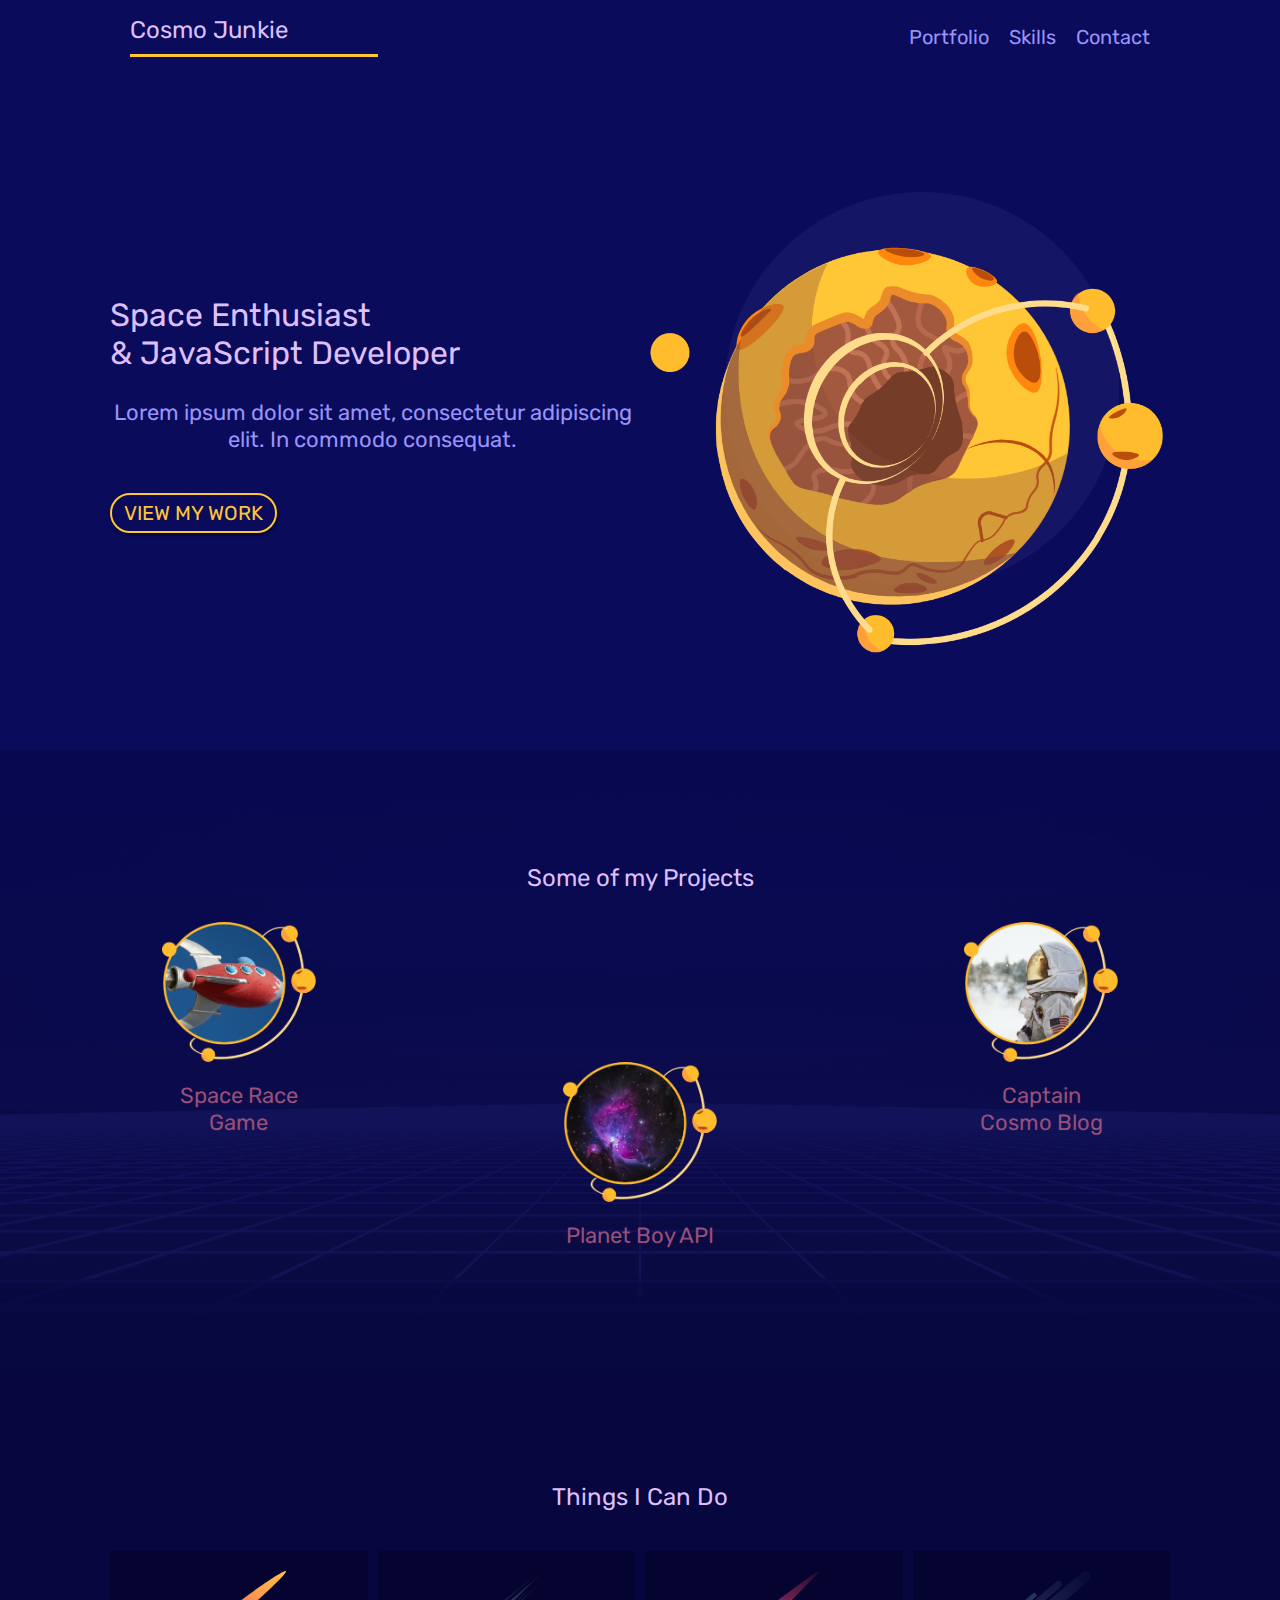
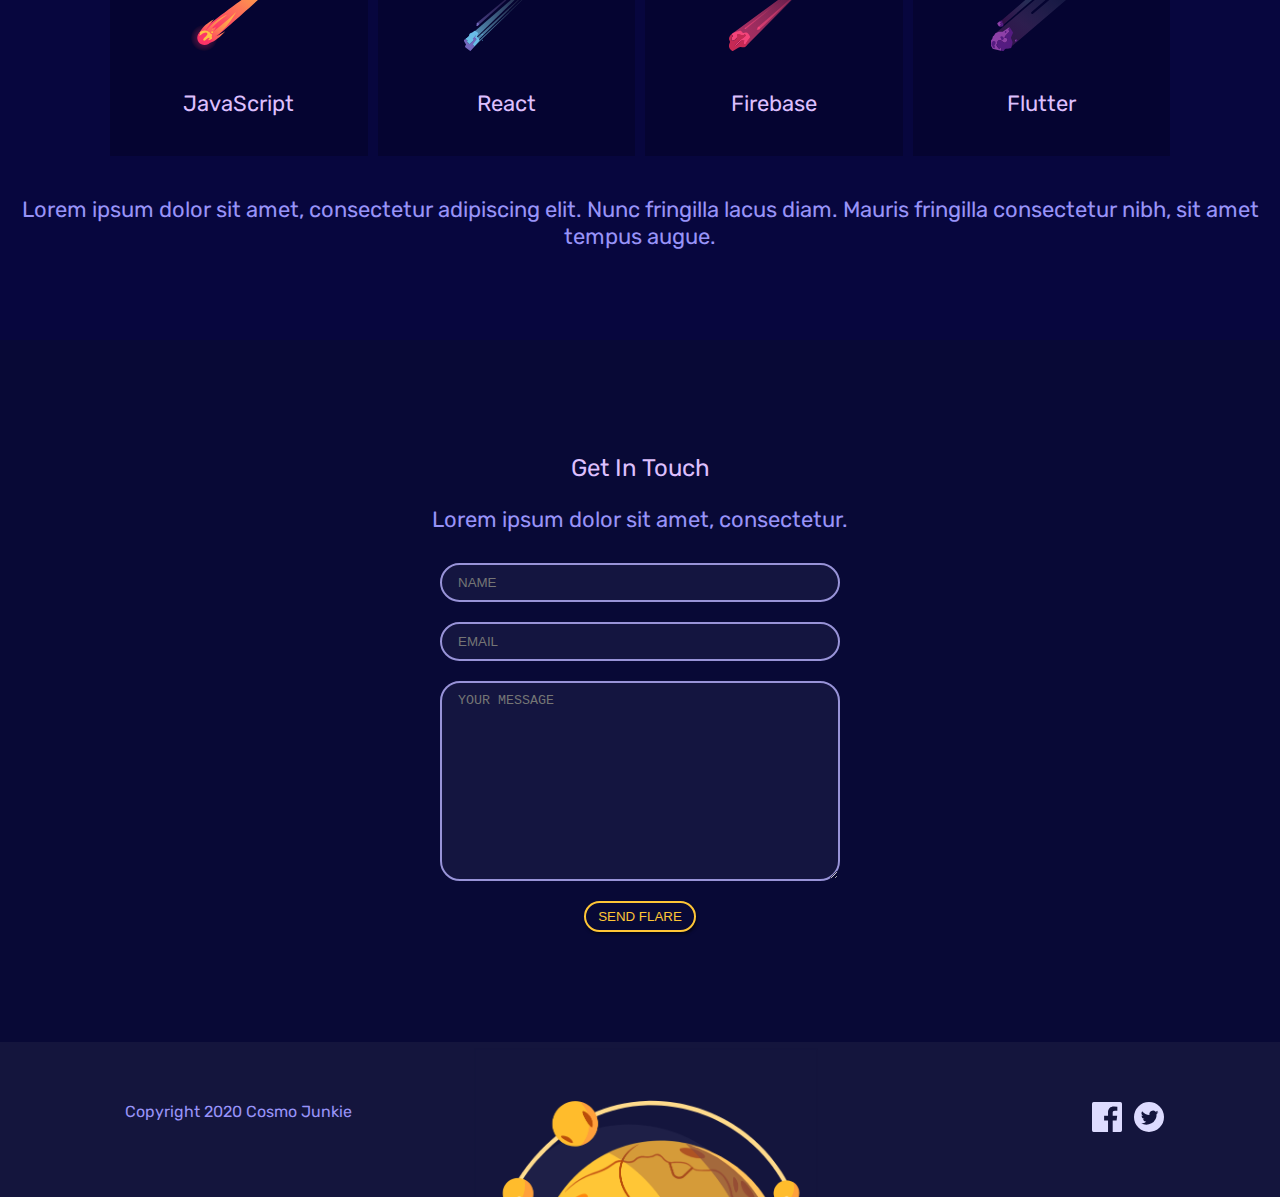
<file: index.html>
<html lang="en">
<head>
  <meta charset="UTF-8">
  <meta name="viewport" content="width=device-width, initial-scale=1.0">
  <meta http-equiv="X-UA-Compatible" content="ie=edge">
  <link rel="stylesheet" href="/style.css">
  <title>Cosmo Junkie</title>
</head>
<body>
  <nav class="site-nav grid">
    <h1>Cosmo Junkie</h1>
    <ul>
      <li><a href="#portfolio">Portfolio</a></li>
      <li><a href="#skills">Skills</a></li>
      <li><a href="#contact">Contact</a></li>
    </ul>
  </nav>
  <section id="welcome" class="grid">
    <div class="welcome-text">
      <h2>Space Enthusiast<br />& JavaScript Developer</h2>
      <p class="leading">Lorem ipsum dolor sit amet, consectetur adipiscing elit. In commodo consequat.</p>
      <a href="#portfolio" class="button">View my work</a>
    </div>
    <div class="welcome-img">
      <img src="assets/banner_image.png" alt="pic of planet">
    </div>
  </section>
  <section id="portfolio">
    <h3>Some of my Projects</h3>
    <div class="projects grid">
      <a href="#">
        <img src="assets/project_1.png" alt="space race image">
        <h4>Space Race Game</h4>
      </a>
      <a href="#">
        <img src="assets/project_2.png" alt="planet boy image">
        <h4>Planet Boy API</h4>
      </a>
      <a href="#">
        <img src="assets/project_3.png" alt="captain cosmo image">
        <h4>Captain Cosmo Blog</h4>
      </a>
      
    </div>
  </section>
  <section id="skills">
    <h3>Things I Can Do</h3>
    <ul class="grid">
      <li>
        <img src="assets/comet_1.svg" alt="comet">
        <h4>JavaScript</h4>
      </li>
      <li>
        <img src="assets/comet_2.svg" alt="comet">
        <h4>React</h4>
      </li>
      <li>
        <img src="assets/comet_3.svg" alt="comet">
        <h4>Firebase</h4>
      </li>
      <li>
        <img src="assets/comet_4.svg" alt="comet">
        <h4>Flutter</h4>
      </li>
    </ul>
    <p class="leading">Lorem ipsum dolor sit amet, consectetur adipiscing elit. Nunc fringilla lacus diam. Mauris fringilla consectetur nibh, sit amet tempus augue.</p>
  </section>
  <section id="contact">
    <h3>Get In Touch</h3>
    <p class="leading">Lorem ipsum dolor sit amet, consectetur.</p>
    <form>
      <input type="text" placeholder='NAME'>
      <input type="email" placeholder='EMAIL'>
      <textarea placeholder='YOUR MESSAGE'></textarea>
      <button class="button">Send Flare</button>
    </form>
  </section>
  <footer>
    <div class="grid">
      <p class="copyright">Copyright 2020 Cosmo Junkie</p>
      <ul class="social">
        <li><a href="#"><img src="assets/icon_fb.svg" alt="facebook"></a></li>
        <li><a href="#"><img src="assets/icon_tw.svg" alt="twitter"></a></li>
      </ul>
    </div>
  </footer>
</body>
</html>
</file>
<file: style.css>
:root{
  --primary: #FFC636;
  --secondary: #0A0B5B;
}

/* RESET */
body,p,a,ul,li{
    margin: 0;
    padding: 0;
    text-decoration: none;
}

li{
    list-style-type: none;
}

/* BASE STYLES */
body{
    background: var(--secondary);
    overflow-x: hidden;
    font-family: 'Rubik Regular';
}
.button{
    background: none;
    border: 2px solid var(--primary);
    color: var(--primary);
    padding: 6px 12px;
    border-radius: 20px;
    text-transform: uppercase;
    box-shadow: 1px 2px 3px rgba(0,0,0, 0.6);
    display: inline-block;
}
.button:hover{
    color: #222;
    background: var(--primary);
}

input,textarea{
    background: rgba(255, 255, 255 , 0.05);
    padding: 10px 16px;
    border-radius: 20px;
    border: 2px solid #9893d8;
    color: #f2f2f2;
}
/* FONTS */
@font-face{
    font-family: 'Rubik Regular';
    src: url(/fonts/Rubik-VariableFont_wght.ttf);
}
h1,h2,h3,h4 {
    color: #ddbffd;
    font-weight: normal;

}
p,a,li{
    color: #9893f8;   
}
h1,h3{
font-size: 1.2em;
}
h2{
    font-size: 1.6em;
}
h4{
    font-size: 1.1em;
}
.leading{
    font-size: 1.1em;
}

/*MOBILE STYLES */

.grid{
  display: grid;
  grid-template-columns: repeat(8, 1fr);
  gap: 10px;
}

.site-nav{
  margin: 0 20px;
}
.site-nav ul{
  display: none;
}
.site-nav h1{
  grid-column: 1/4;
  grid-row: 1;
  padding-bottom: 10px;
  border-bottom: 3px solid var(--primary);
}
#welcome{
  padding: 0 20px 20px 20px;
}

.welcome-text{
  grid-column: 1/6;
}

.welcome-img{
  grid-column: 6/9;
}

.welcome-img img{
  width: 200%;
}

.welcome-text a{
  margin: 20px 0;
}

#portfolio{
  background: url(/assets/square_bg.png);
  background-size: cover;
  background-repeat: no-repeat;
  background-position: bottom;
  padding: 30px 20px;
}

#portfolio h3{
  margin-bottom: 0;
  text-align: center;
}
.projects {
  margin: 20px 0;
}

.projects a {
  grid-column: 1/9;
  margin: 20px 0;
  display: flex;
}

.projects a *{
margin: 0 20px;
max-width: 40%;
align-self: center;
}

.projects h4{
  color: #994f79;
}

#skills {
  padding: 30px 20px;
  background: #07063e;
}

#skills h3{
  text-align: center;
}

#skills ul{
  margin: 40px 0;
}

#skills li{
  padding: 10px;
  background: rgba(0, 0, 0, 0.2);
  grid-column: span 4;
  text-align: center;
}

#skills img{
  height: 80px;
  margin: 10px auto;
}

#skills p {
  text-align: center;
  margin: 0 20px;
}

#contact{
  padding: 30px 20px;
  background: #080936;
}

#contact h3, p{
  text-align: center;
}

#contact form{
  width: 80%;
  max-width: 400px;
  margin: 20px auto;
  text-align: center;
}

#contact input, textarea {
  width: 100%;
  margin: 10px 0;
}

#contact textarea{
  max-width: 100%;
  height: 200px;
}

#contact .button{
  margin-top: 10px;
}

footer{
  padding: 30px 20px;
  background-color: #14153d;
  background-image: url(/assets/footer_image.png);
  background-size: 40%;
  background-repeat: no-repeat;
  background-position: top center;
}

footer .copyright {
  grid-column: 1/3;
  font-size: 0.8em;
}

footer .social {
  grid-column: 7/9;
  display: flex;
  justify-content: flex-end;
}

footer li{
  margin: 0 6px;
}

footer img{
  width: 20px;
}

/* SMALL TABLET STYLES */
@media screen and (min-width: 620px){

  .welcome-text {
    grid-column: 1/5;
  }

  .welcome-img {
    grid-column: 5/9;
  }

  .welcome-img img{
    width: 100%;
  }

  .projects{
    margin-top: 40px;
  }

  .projects a {
    grid-column: span 4;
    display: block;
    margin-top: 20px 0;
  }

  .projects a:last-child{
    grid-column: 3/7;
  }

  .projects a * {
    max-width: 60%;
    margin: 10px 20%;
  }

  .projects h4{
    text-align: center;
  }

  #skills{
    padding: 30px 100px;
  }

  footer{
    background-size: 20%;
  }

}

/* LARGE TABLETS AND LAPTOP STYLES */

@media screen and (min-width: 960px){
    body{
        font-size: 18px;
    }

    .grid{
      width: 100%;
      max-width: 1060px;
      margin: 0 auto;
      box-sizing: border-box;
    }

    .leading {
      margin: 20px 0;
    }

    .site-nav{
      padding: 0 20px;
    }

    .site-nav h1{
      grid-column: 1/3;
    }

    .site-nav ul{
      display: flex;
      grid-column: 6/9;
      justify-content: flex-end;
      align-self: center;
    }

    .site-nav li{
      margin-left: 20px;
    }

    .welcome-text{
      align-self: center;
    }

    #welcome{
      padding-bottom: 40px;
    }

    .projects a:nth-child(1){
      grid-column: 2/4;
    }

    .projects a:nth-child(2){
      grid-column: 4/6;
      padding-top: 140px;
    }

    .projects a:nth-child(3){
      grid-column: 6/8;
    }

    .projects a*{
      max-width: 80%;
      margin: 10px 10%;
    }

    #skills {
      padding: 30px 20px;
    }

    #skills ul {
      margin: 40px auto;
    }

    #skills li {
      grid-column: span 2;
    }

    footer {
      padding: 40px 20px;
      background-size: 25%;
    }
}

/*DESKTOP STYLES */

@media screen and (min-width: 1200px){
    body {
        font-size: 20px;
    }

    #welcome, #portfolio, #skills, #contact{
      padding: 90px 0;
    }
    .projects a:nth-child(1){
      grid-column: 1/3;
    } 

    .projects a:nth-child(3){
      grid-column: 7/9;
    }

    #projects a *{
      max-width: 100%;
      margin: 30px 0;
    }

    footer {
      padding: 60px 0;
      background-size: 30%;
    }

    footer img {
      width: 30px;
    }
}
</file>
